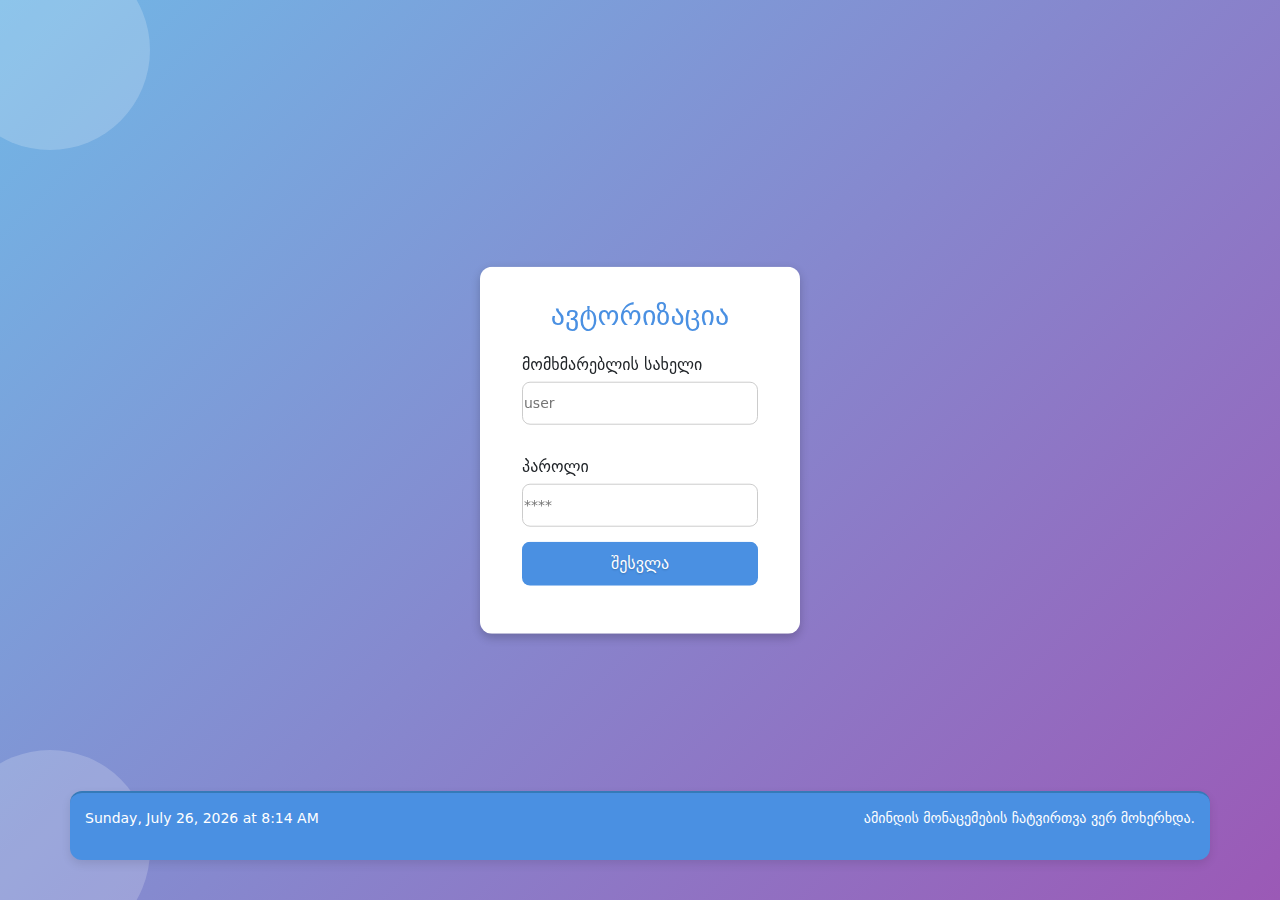
<file: index.html>
<!DOCTYPE html>
<html lang="ka">

<head>
    <meta charset="UTF-8">
    <meta name="viewport" content="width=device-width, initial-scale=1">
    <title>თანამშრომლების ძიება</title>
    <link rel="icon" href="favicon.ico">
    <link rel="stylesheet" href="style.css"> <!-- Ensure this path is correct -->
    <script src="script.js" defer></script> <!-- Ensure this path is correct -->
    <link rel="preconnect" href="https://fonts.gstatic.com">
    <link rel="stylesheet" href="https://cdnjs.cloudflare.com/ajax/libs/font-awesome/5.15.4/css/all.min.css">
    <link href="https://fonts.googleapis.com/css2?family=Poppins:wght@300;500;600&display=swap" rel="stylesheet">
    <link href="https://cdn.jsdelivr.net/npm/bootstrap@5.3.0-alpha3/dist/css/bootstrap.min.css" rel="stylesheet">
    <script src="https://cdn.jsdelivr.net/npm/bootstrap@5.3.0-alpha3/dist/js/bootstrap.bundle.min.js" defer></script>

</head>

<body>
    <div class="background">
        <div class="shape"></div>
        <div class="shape"></div>
    </div>
    <form id="login-form">
        <h3>ავტორიზაცია</h3>
        <label for="username">მომხმარებლის სახელი</label>
        <input type="text" placeholder="user" id="username" required>
        <label for="password">პაროლი</label>
        <input type="password" placeholder="****" id="password" required autocomplete="off">
        <button type="submit">შესვლა</button>
        <p id="login-error" class="error-message"></p>
    </form>
    <div id="search-container" style="display: none;">
        <nav class="container-fluid">
            <ul>
                <li><strong>თანამშრომლების ცნობარი</strong></li>
                <li style="float: right;"><button id="regions-button">რეგიონები</button></li>
                <li style="float: right;"><button id="logout-button">Logout</button></li>
            </ul>
        </nav>
        <main class="container">
            <div id="regions-container" style="display: none;">
                <h2>რეგიონები</h2>
                <div id="regions-list"></div>
            </div>
            <div id="employees-container" style="display: none;">
                <h2>თანამშრომლები</h2>
                <div id="employees-list"></div>
            </div>
            <div class="grid">
                <section>
                    <hgroup>
                        <h2></h2>
                    </hgroup>
                    <input type="text" id="search" placeholder="ძიების ველი: შეიყვანეთ სახელი ან/და გვარი"
                        aria-label="სახელი და გვარი" required>
                    <div id="results" class="search-results" role="region" aria-live="polite"></div>
                </section>
            </div>
        </main>
    </div>
    <footer class="container">
        <div id="footer-content">
            <p id="datetime"></p> <br>
            <p id="weather"></p>
        </div>
    </footer>
</body>

</html>
</file>
<file: style.css>
/* General styles */
body {
  font-family: 'Poppins', sans-serif;
  margin: 0;
  padding: 0;
  background: linear-gradient(135deg, #71b7e6, #9b59b6);
  color: #333;
  display: flex;
  flex-direction: column;
  min-height: 100vh;
  align-items: center;
  justify-content: center;
}

/* Background shapes */
.background {
  position: absolute;
  width: 100%;
  height: 100%;
  overflow: hidden;
  z-index: -1;
}

.shape {
  height: 200px;
  width: 200px;
  position: absolute;
  background: rgba(255, 255, 255, 0.2);
  border-radius: 50%;
  top: -50px;
  left: -50px;
  animation: move 5s infinite ease-in-out alternate;
}

.shape:nth-child(2) {
  top: auto;
  bottom: -50px;
  right: -50px;
  animation-direction: alternate-reverse;
}

@keyframes move {
  to {
      transform: translate(50px, 50px);
  }
}

/* Login form */
#login-form {
  background: #fff;
  padding: 30px 40px;
  border-radius: 12px;
  box-shadow: 0 4px 10px rgba(0, 0, 0, 0.2);
  text-align: center;
  width: 320px;
  margin-bottom: 20px;
}

#login-form h3 {
  margin-bottom: 20px;
  color: #4a90e2;
}

#login-form label {
  display: block;
  text-align: left;
  font-weight: 500;
  margin-top: 15px;
  margin-bottom: 5px;
}

#login-form input {
  width: 100%;
  padding: 10px 1px;
  margin-bottom: 15px;
  border: 1px solid #ccc;
  border-radius: 8px;
  font-size: 14px;
}

#login-form button {
  width: 100%;
  padding: 10px;
  background: #4a90e2;
  color: #fff;
  border: none;
  border-radius: 8px;
  font-size: 16px;
  cursor: pointer;
  transition: background-color 0.3s ease;
}

#login-form button:hover {
  background: #357ab8;
}

.error-message {
  color: red;
  font-size: 14px;
  margin-top: 10px;
}

/* Center the login form on the page */
form {

    width: 400px;
    background-color: rgba(255, 255, 255, 0.13);
    position: absolute;
    top: 50%;
    left: 50%;
    transform: translate(-50%, -50%);
    border-radius: 10px;
    backdrop-filter: blur(10px);
    border: 2px solid rgba(255, 255, 255, 0.1);
    box-shadow: 0 0 40px rgba(8, 7, 16, 0.6);
    padding: 50px 35px;
}

/* Search container */
#search-container {
  width: 100%;
  display: none; /* Initially hidden */
}

.container-fluid {
  background: #4a90e2;
  color: #fff;
  padding: 15px;
  box-shadow: 0 2px 5px rgba(0, 0, 0, 0.1);
}

.container-fluid ul {
  list-style: none;
  margin: 0;
  padding: 0;
  display: flex;
  justify-content: space-between;
  align-items: center;
}

.container-fluid ul li {
  font-size: 18px;
  font-weight: bold;
}

#logout-button {
  padding: 8px 15px;
  background: #fff;
  color: #4a90e2;
  border: 1px solid #4a90e2;
  border-radius: 8px;
  cursor: pointer;
  transition: background-color 0.3s ease, color 0.3s ease;
}

#logout-button:hover {
  background: #046ce2;
  color: #fff;
}

/* Main container */
.container {
  max-width: 1200px;
  margin: 40px auto;
  padding: 20px;
  background: #fff;
  border-radius: 12px;
  box-shadow: 0 4px 10px rgba(0, 0, 0, 0.1);
}

input#search {
  width: 100%;
  padding: 15px 1px;
  font-size: 16px;
  border: 1px solid #ccc;
  border-radius: 8px;
  margin-bottom: 20px;
  box-shadow: 0 1px 3px rgba(0, 0, 0, 0.1);
}

/* Search results */
.search-results {
  padding: 15px;
  border: 1px solid #ddd;
  border-radius: 8px;
  max-height: 500px;
  overflow-y: auto;
  box-shadow: 0 2px 5px rgba(0, 0, 0, 0.1);
  background-color: #fff;
}

.search-results div {
  padding: 15px;
  border-bottom: 1px solid #eee; /* გამოყოფს თანამშრომლებს */
  border-radius: 8px;
  background-color: #f9f9f9; /* თეთრი ფონთან კონტრასტი */
  margin-bottom: 10px; /* სივრცე შედეგებს შორის */
  cursor: pointer;
  transition: background-color 0.3s ease, box-shadow 0.3s ease;
}

/* ბოლო შედეგს ქვედა ზღვარი არ ექნება */
.search-results div:last-child {
  border-bottom: none;
  margin-bottom: 0;
}

/* Hover ეფექტი */
.search-results div:hover {
  background-color: #e3f2fd; /* მსუბუქი ცისფერი ეფექტი */
  box-shadow: 0 4px 10px rgba(0, 0, 0, 0.1);
}

/* თანამშრომლის სახელი და ინფორმაცია */
.employee-name {
  font-weight: bold;
  font-size: 16px;
  color: #333;
  margin-bottom: 5px;
}

.employee-info {
  font-size: 14px;
  color: #666;
}

/* Footer */
footer.container {
  background: #4a90e2;
  color: #fff;
  text-align: center;
  padding: 15px;
  margin-top: auto;
  font-size: 14px;
  border-top: 2px solid #357ab8;
}

#footer-content {
  display: flex;
  justify-content: space-between;
  align-items: center;
  max-width: 1200px;
  margin: 0 auto;
}
#results p {
  font-size: 16px;
  color: #555;

}

.employee-card {
  background: #f9f9f9;
  padding: 15px;
  margin: 10px 0;
  border: 1px solid #ddd;
  border-radius: 8px;
  transition: box-shadow 0.3s ease;
}

.employee-card:hover {
  box-shadow: 0 4px 8px rgba(0, 0, 0, 0.1);
}

#regions-container, #employees-container {
    margin-top: 20px;
}

#regions-list, #employees-list {
    display: flex;
    flex-wrap: wrap;
    gap: 10px;
}

.region-button, .employee-button {
    background-color: #007bff;
    color: #fff;
    border: none;
    border-radius: 4px;
    padding: 10px 20px;
    cursor: pointer;
    font-size: 16px;
}

.region-button:hover, .employee-button:hover {
    background-color: #0056b3;
}

button, .region-button, .employee-button {
  padding: 8px 15px;
  background: #fff;
  color: #4a90e2;
  border: 1px solid #4a90e2;
  border-radius: 8px;
  cursor: pointer;
  transition: background-color 0.3s ease, color 0.3s ease;
}

button:hover, .region-button:hover, .employee-button:hover {
  background: #005fcc;
  color: #fff;
}
/* Additional responsiveness */
@media (max-width: 768px) {
    #login-form, .container {
        width: 90%;
    }
    .container-fluid ul li {
        font-size: 16px;
    }
}

/* Enhanced buttons */
button, .region-button, .employee-button {
    background: linear-gradient(135deg, #007bff, #0056b3);
    border: none;
    color: white;
    text-shadow: 0 1px 2px rgba(0, 0, 0, 0.2);
}
</file>
